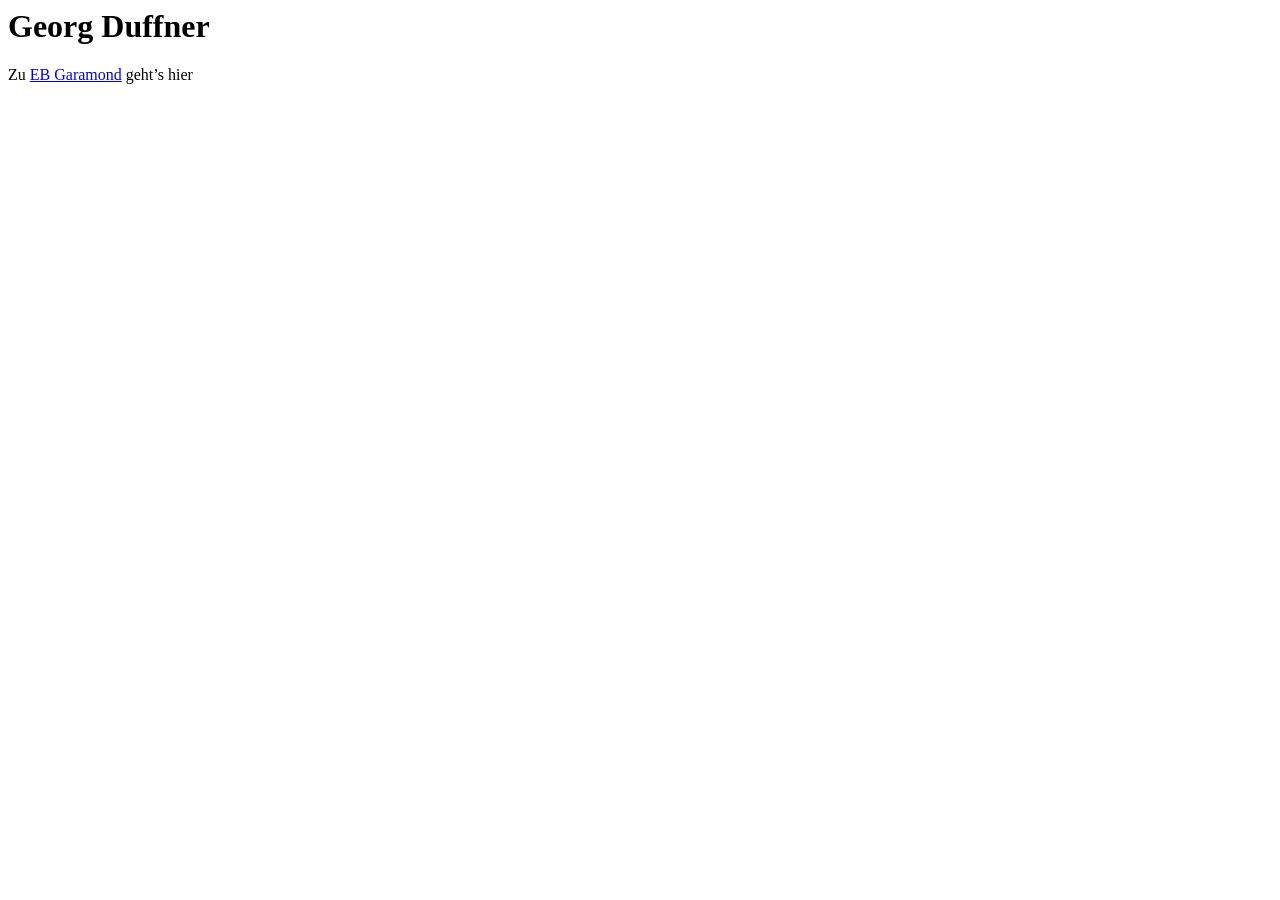
<file: css/index.html>
<html>
	<head>
		<title>Georg Duffner</title>
		<meta name="author" content="Georg A. Duffner">
		<meta http-equiv="content-type" content="text/html; charset=UTF-8">
		<meta http-equiv="expires" content="0">
</head>
	<body>
		<div id="main">
			<h1>Georg Duffner</h1>
			<p>Zu <a href="ebgaramond/index.html">EB Garamond</a> geht’s hier</p>
		</div>
	</body>
</html>
</file>
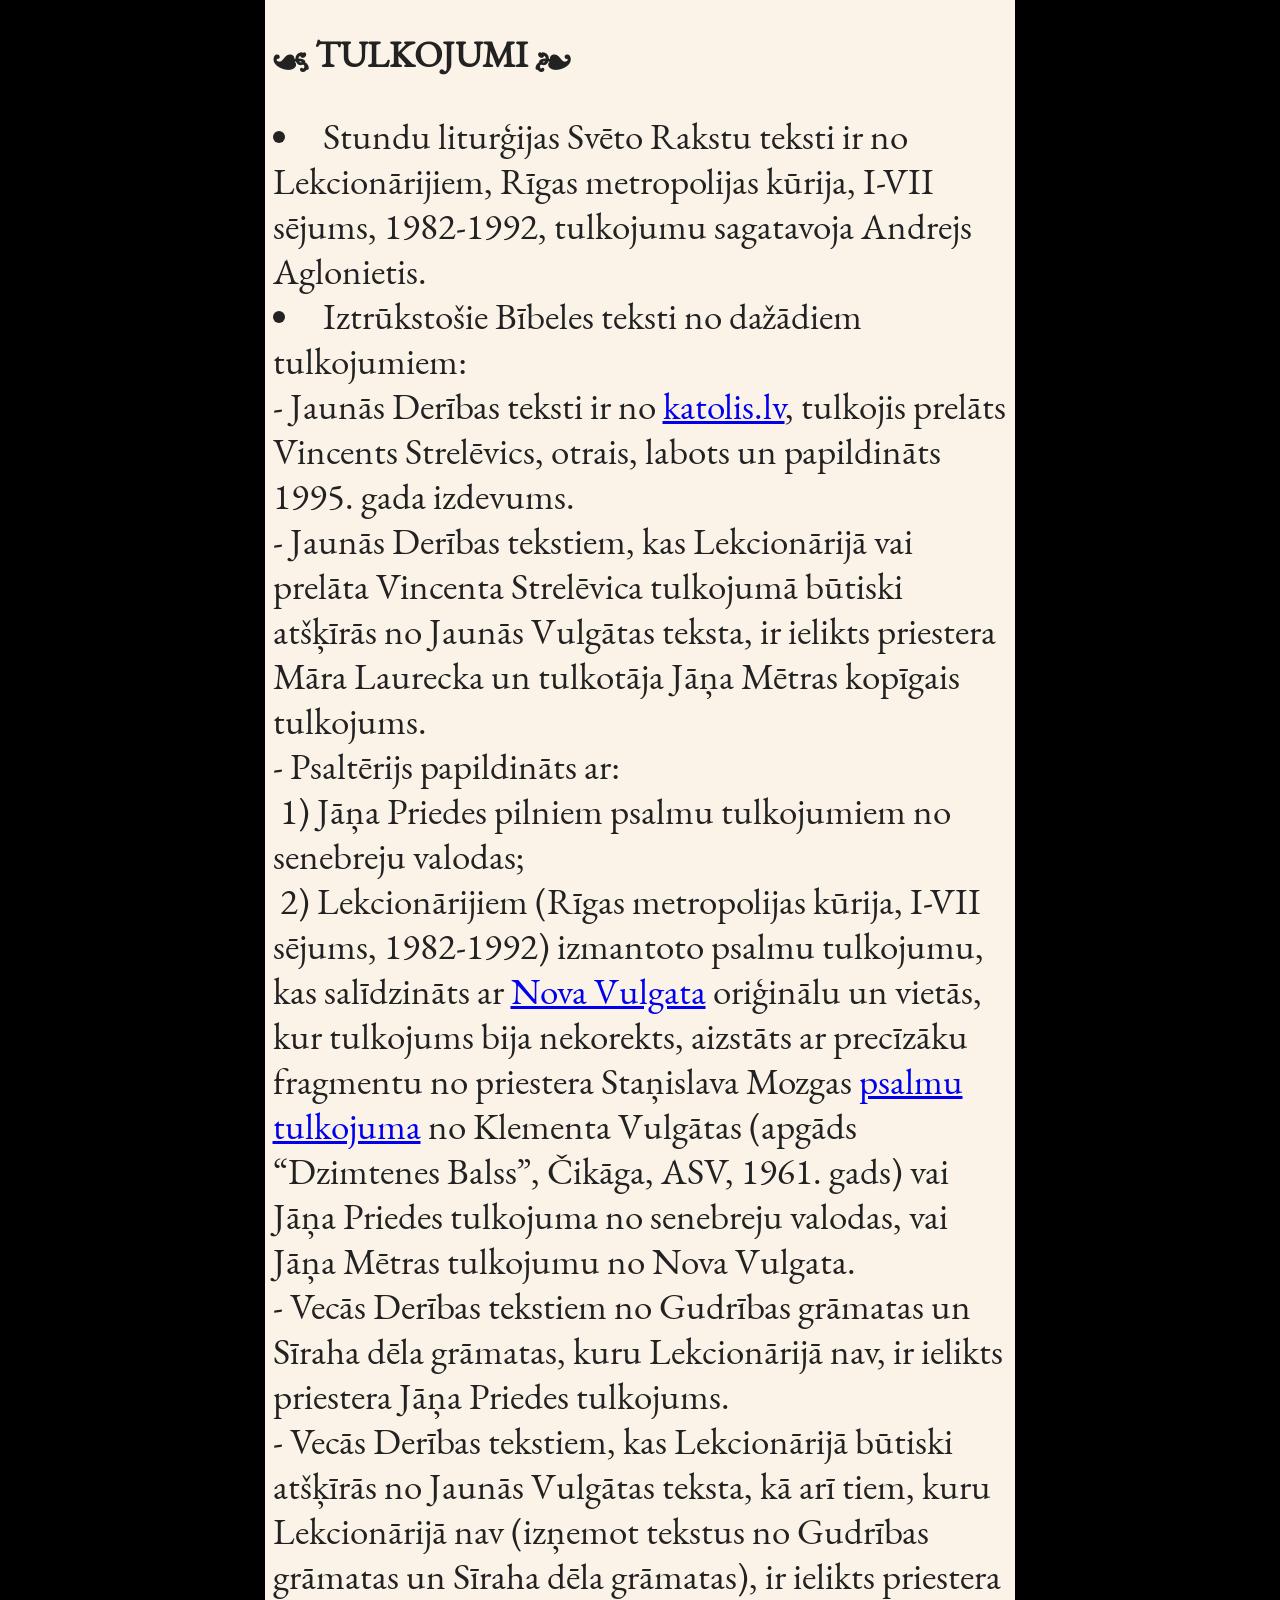
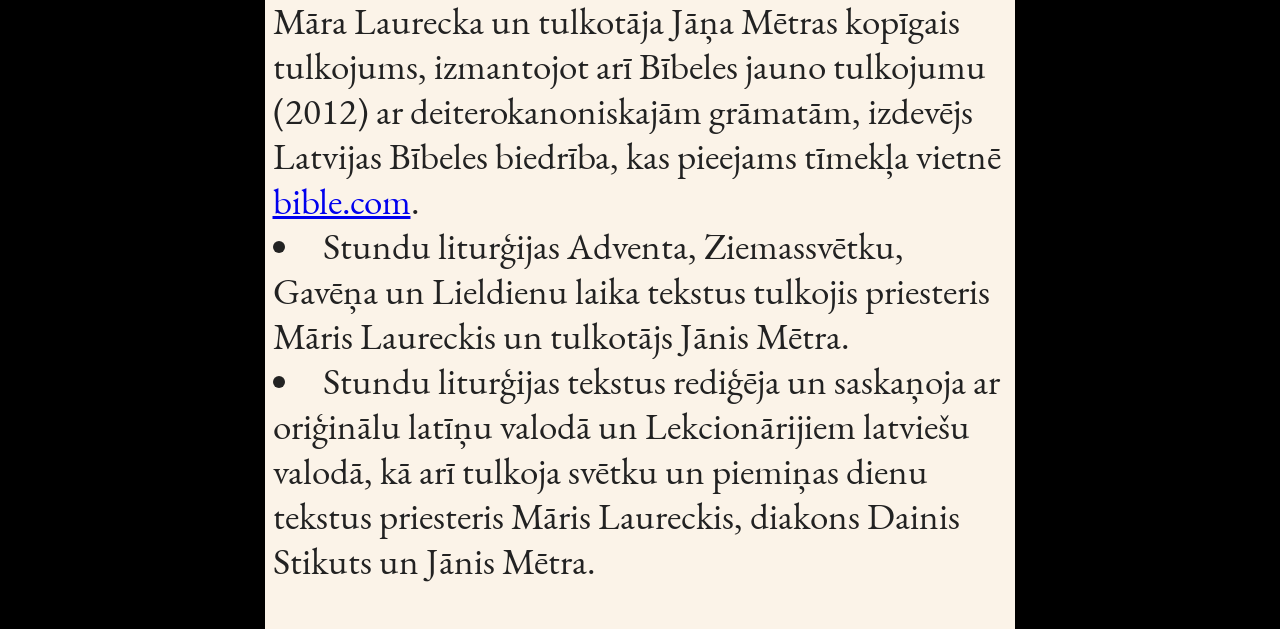
<file: copyright.html>
<!DOCTYPE html>
<html lang = "lv">
	<head>
		<meta charset="utf-8">
		<meta name="viewport" content="width=device-width, initial-scale=1">
		<link rel="stylesheet" href="css/style.css">
	</head>
	<body >
		<div id="main">
			<div class="maincontainer" style="padding:1%">
				<h1 >☙ TULKOJUMI ❧</h1>
				<ul>
<li>Stundu liturģijas Svēto Rakstu teksti ir no Lekcionārijiem, Rīgas metropolijas kūrija, I-VII sējums, 1982-1992, tulkojumu sagatavoja Andrejs Aglonietis.</li>
<li>Iztrūkstošie Bībeles teksti no dažādiem tulkojumiem:<br>
- Jaunās Derības teksti ir no <a href="https://katolis.lv/svetie-raksti/">katolis.lv</a>, tulkojis prelāts Vincents Strelēvics, otrais, labots un papildināts 1995. gada izdevums.<br>
- Jaunās Derības tekstiem, kas Lekcionārijā vai prelāta Vincenta Strelēvica tulkojumā būtiski atšķīrās no Jaunās Vulgātas teksta, ir ielikts priestera Māra Laurecka un tulkotāja Jāņa Mētras kopīgais tulkojums.<br>
- Psaltērijs papildināts ar:<br>
&nbsp;1) Jāņa Priedes pilniem psalmu tulkojumiem no senebreju valodas;<br>
&nbsp;2) Lekcionārijiem (Rīgas metropolijas kūrija, I-VII sējums, 1982-1992) izmantoto psalmu tulkojumu, kas salīdzināts ar  <a href=https://www.vatican.va/archive/bible/nova_vulgata/documents/nova-vulgata_index_lt.html>Nova Vulgata</a> oriģinālu un vietās, kur tulkojums bija nekorekts, aizstāts ar precīzāku fragmentu no priestera Staņislava Mozgas <a href=https://katolis.lv/psalmi/>psalmu tulkojuma</a> no Klementa Vulgātas (apgāds “Dzimtenes Balss”, Čikāga, ASV, 1961. gads) vai Jāņa Priedes tulkojuma no senebreju valodas, vai Jāņa Mētras tulkojumu no Nova Vulgata.<br>
- Vecās Derības tekstiem no Gudrības grāmatas un Sīraha dēla grāmatas, kuru Lekcionārijā nav, ir ielikts priestera Jāņa Priedes tulkojums.<br>
- Vecās Derības tekstiem, kas Lekcionārijā būtiski atšķīrās no Jaunās Vulgātas teksta, kā arī tiem, kuru Lekcionārijā nav (izņemot tekstus no Gudrības grāmatas un Sīraha dēla grāmatas), ir ielikts priestera Māra Laurecka un tulkotāja Jāņa Mētras kopīgais tulkojums, izmantojot arī Bībeles jauno tulkojumu (2012) ar deiterokanoniskajām grāmatām, izdevējs Latvijas Bībeles biedrība, kas pieejams tīmekļa vietnē <a href="https://bible.com/">bible.com</a>.</li>
<li>Stundu liturģijas Adventa, Ziemassvētku, Gavēņa un Lieldienu laika tekstus tulkojis priesteris Māris Laureckis un tulkotājs Jānis Mētra.</li>
<li>Stundu liturģijas tekstus rediģēja un saskaņoja ar oriģinālu latīņu valodā un Lekcionārijiem latviešu valodā, kā arī tulkoja svētku un piemiņas dienu tekstus priesteris Māris Laureckis, diakons Dainis Stikuts un Jānis Mētra.</li>
				</ul>
			</div>
		</div>
	</body>
</html>
</file>
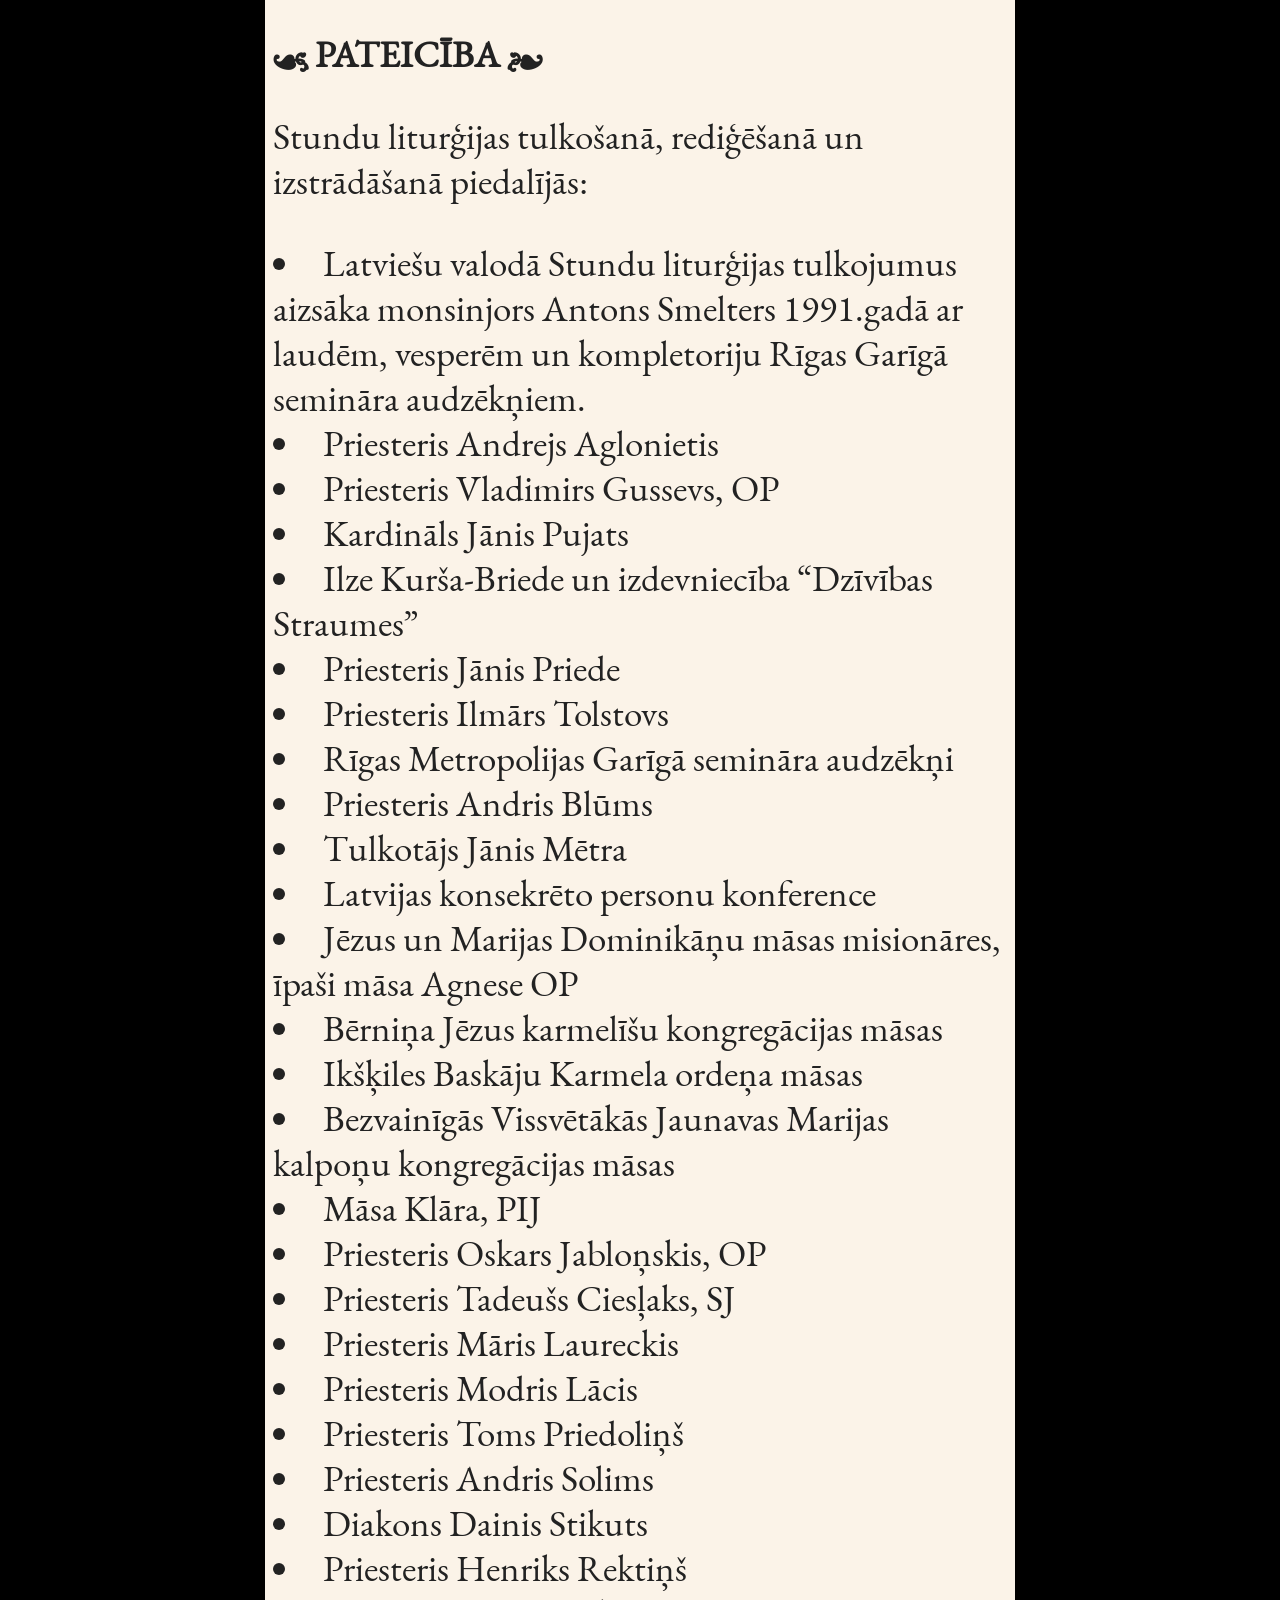
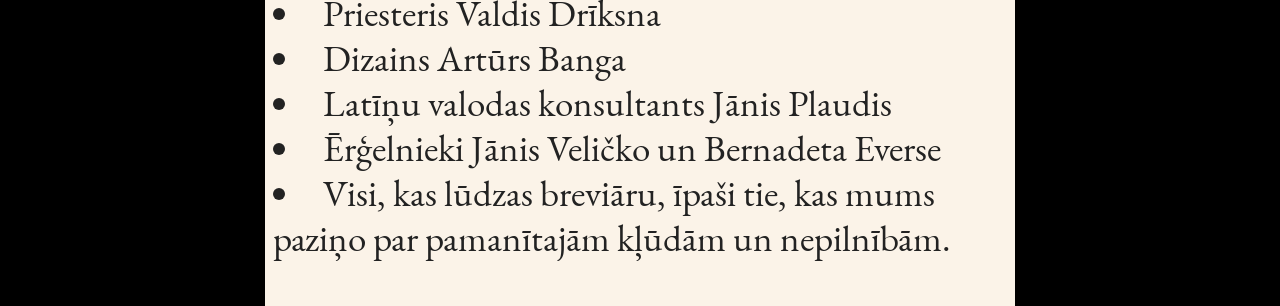
<file: credit.html>
<!DOCTYPE html>
<html lang = "lv">
	<head>
		<meta charset="utf-8">
		<meta name="viewport" content="width=device-width, initial-scale=1">
		<link rel="stylesheet" href="css/style.css">
	</head>
	<body >
		<div id="main">
			<div class="maincontainer" style="padding:1%">
				<h1 >☙ Pateicība  ❧<br></h1>
				<p>Stundu liturģijas tulkošanā, rediģēšanā un izstrādāšanā piedalījās:</p>
				<ul>
					<li>Latviešu valodā Stundu liturģijas tulkojumus aizsāka monsinjors Antons Smelters 1991.gadā ar laudēm, vesperēm un kompletoriju Rīgas Garīgā semināra audzēkņiem.</li>
					<li>Priesteris Andrejs Aglonietis</li>
					<li>Priesteris Vladimirs Gussevs, OP</li>
					<li>Kardināls Jānis Pujats</li>
					<li>Ilze Kurša-Briede un izdevniecība “Dzīvības Straumes”</li>
					<li>Priesteris Jānis Priede</li>
					<li>Priesteris Ilmārs Tolstovs</li>
					<li>Rīgas Metropolijas Garīgā semināra audzēkņi</li>
					<li>Priesteris Andris Blūms</li>
					<li>Tulkotājs Jānis Mētra</li>
					<li>Latvijas konsekrēto personu konference</li>
					<li>Jēzus un Marijas Dominikāņu māsas misionāres, īpaši māsa Agnese OP</li>
					<li>Bērniņa Jēzus karmelīšu kongregācijas māsas</li>
					<li>Ikšķiles Baskāju Karmela ordeņa māsas</li>
					<li>Bezvainīgās Vissvētākās Jaunavas Marijas kalpoņu kongregācijas māsas</li>
					<li>Māsa Klāra, PIJ</li>
					<li>Priesteris Oskars Jabloņskis, OP</li>
					<li>Priesteris Tadeušs Ciesļaks, SJ</li>
					<li>Priesteris Māris Laureckis</li>
					<li>Priesteris Modris Lācis</li>
					<li>Priesteris Toms Priedoliņš</li>
					<li>Priesteris Andris Solims</li>
					<li>Diakons Dainis Stikuts</li>
					<li>Priesteris Henriks Rektiņš</li>
					<li>Priesteris Valdis Drīksna</li>
					<li>Dizains Artūrs Banga</li>
					<li>Latīņu valodas konsultants Jānis Plaudis</li>
					<li>Ērģelnieki Jānis Veličko un Bernadeta Everse</li>
					<li>Visi, kas lūdzas breviāru, īpaši tie, kas mums paziņo par pamanītajām kļūdām un nepilnībām.</li>
				</ul>
			</div>
		</div>
	</body>
</html>
</file>
<file: css/style.css>
@font-face {
	font-family: Garamond;
	src: url('../src/EBGaramond-Regular.ttf');
		/* url('../src/EBGaramond12-Regular.ttf'),
			url('../src/EBGaramond12-Regular.otf'),
			url('../src/EBGaramond12-Regular.woff') format('woff'),
			url('../src/EBGaramond-Regular.ttf'); */
	font-display: swap;
}

:root {
	--zoom: 1;
	--unit: calc(min(100vw, 750px) * var(--zoom));
	--font-unit: calc(var(--unit) * 0.0494);
	--line-height-unit: calc(var(--unit) * 0.06);
	--paper-color: #FBF3E8;
	--font: Garamond, serif;
	font-family: var(--font);
	font-size: var(--font-unit);
	line-height: var(--line-height-unit);
	background-repeat: repeat;
	color: #222;
}

body {
	vertical-align: middle;
	margin: 0px;
	background-color: black;
}

.credit {
	margin-bottom: 0;
}

#main {
	max-width: var(--unit);
	margin: 0 auto; /*nocentrē*/
	background-color: var(--paper-color);
}

.maincontainer {
  padding: 0;
}

#liturgiskakrasabaneris {
  box-shadow: 0px 5px #222;
  width: 100%;
  margin: 0px;
}

#bannerborder {
  height: 40px;
  background-image: url(../img/Lacing.png);
  background-size: contain;
  background-repeat: repeat-x;
}

.logo img {
	height: calc(var(--unit) * 0.2);
	width: calc(var(--unit) * 0.2);
	border: 2px solid #fff;
	border-radius: 50%;
	background-color: #fff;
	vertical-align: middle;
}

.logo p {
  margin: 1%;
}

.logobar {
  text-align: center;
  padding: 0.5% 0 0.5% 0;
  background-color: #444;
}

.logobar h1 {
  margin: 0;
  color: #fff;
}

#apptitle {
  margin: 0;
  line-height: 200%;
  font-weight: 900;
  text-transform: uppercase;
  font-size: calc(var(--font-unit) * 1.5);
}

.dienaID {
  margin: 0px;
  font-size: var(--font-unit);
}

#datums,
#liturgsvetki,
#apptitle {
  color: inherit;
}

.dienaTips {
  margin: 0px;
  font-size: calc(var(--unit) * 0.06);
}

#altKrasa {
  margin: 1% auto auto auto;
  width: 2%;
  height: 2%;
  border-radius: 50%;
  border: 1px solid #fff;
}

#apptitle {
  vertical-align: bottom;
}

.centretsbloks {
  margin: 0 auto;
  width: 95%;
  text-align: center;
}

.infoparagrafs { // Kalendārā
  font-weight: bold;
}
.paragr {
	text-align: justify;
	text-indent: 5%;
	margin-left: calc(var(--font-unit)/2.5);
	margin-right: calc(var(--font-unit)/2.5);
}

.infolit {
  margin: 0 auto;
  width: 95%;
  padding: 2%;
}

.stundupoga {
  padding: calc(var(--font-unit) * 0.2);
  border-radius: calc(var(--font-unit) * 0.3);
  text-transform: uppercase;
  background-color: #444;
  border: none;
  color: #fff;
  transition: all ease-in 0.5s;
  font-size: calc(var(--font-unit) * 0.5);
  width: auto;
  font-weight: bold;
}

.stundupoga:hover {
  box-shadow: 0px 4px 5px #888;
  transform: scale(1.03);
  cursor: pointer;
  transition: all 0.1s;
}

.aktualastunda {
  background-color: #a3d420;
}

.accordion {
  font-size: calc(var(--font-unit) * 0.8);
  text-transform: uppercase;
  color: #444;
  cursor: pointer;
  padding: calc(var(--font-unit) * 0.1);
  width: 100%;
  text-align: left;
  border: none;
  transition: 0.4s;
}

.active,
.accordion:hover {
  background-color: #ccc;
}

.accordion:after {
  content: '\02795';
  /* Unicode character for "plus" sign (+) */
  font-size: calc(var(--font-unit) * 0.8);
  color: #a3d420;
  float: right;
}

.active:after {
  content: "\2796";
  /* Unicode character for "minus" sign (-) */
}

.panel {
  padding: calc(var(--font-unit) * 0.2);
  background-color: lightgrey;
  display: none;
  overflow: hidden;
}

.sarkans {
	font-weight: normal;
	color: #910a00;
}

.redbold {
	font-weight: bold;
	color: #910a00;
}

.blackbold {
	font-weight: bold;
}

.blackitalic {
	font-style: italic;
}

.bolditalic {
  font-style: italic;
  color: #910a00;
}

.italic {
  font-style: italic;
  color: #910a00;
}

.italicblack {
	font-style: italic;
}

.note,
.note p,
.note span {
	font-style: italic;
	font-weight: normal;
	color: #910a00;
	font-size: calc(var(--font-unit) * 0.7);
	text-transform: none;
}

.reload {
	font-size: calc(var(--font-unit) * 0.7);
}

.psalms1,
.psalms2,
.lugsana {
  padding: 0;
  margin: calc(var(--font-unit) * 0.4) 0px;
}

.psalms2 {
  padding-left: calc(var(--font-unit) * 0.4);
}

.super {
	position: relative;
   top: calc(var(--font-unit) * (-0.3 ));
	font-size: calc(var(--font-unit) * 0.7);
}

p,
li {
  color: #222;
}

ul {
  padding-inline-start: 0;
}

li {
  list-style-position: inside;
}

h1,
h2,
h3,
h4,
h5,
h6 {
  color: #222;
}

h1,
h2 {
	text-transform: uppercase;
	font-size: var(--font-unit);
	line-height: var(--line-height-unit);
}

h4 {
	margin: auto;
	padding-top: calc(var(--font-unit) * 0.4);
   padding-bottom: calc(var(--font-unit) * 0.4);
}

#ant1,
#ant2,
#ant3,
h4 {
	font-size: var(--font-unit);
	line-height: var(--line-height-unit);
}

hr {
	margin: 3%;
	width: 90%;
	border: 0;
	height: 1px;
	background-image: linear-gradient(to right, rgba(0, 0, 0, 0), rgba(0, 0, 0, 0.75), rgba(0, 0, 0, 0));
}

.container {
  /* padding: 0.4px; */
  /* margin: 0.4px; */
  border-block-end-width: 3px;
}

.titleimage img {
  display: block;
  margin: 0 auto;
  width: 90%;
  height: auto;
}

#LugsanuTeksts {
  padding: 1%;
  position: relative;
}

.white>p {
  color: #222!important;
}

#nextButton, #prevButton {
	font-size: var(--font-unit);
	line-height: var(--line-height-unit);
}

/* Sākums = Izvēršamās pogas= */

#main-menu {
	position: relative;
	z-index: 1;
}
#main-menu-button {
	position: absolute;
	right: 10px;
	}
.menu-button {
	font-weight: bold;
   font-size: larger;
	cursor: cell;
	background-color: #3498DB;
	border: 0;
	border-radius: 100%;
}

.main-menu-content {
	display: none;
}

.main-menu-button:hover .menu-button:hover .main-menu-content{
	background-color: #2980B9;
	display: block;
}


/* Dropdown Button */
.dropbtn {
  background-color: #3498DB;
  color: white;
  padding-block: inherit;
  margin: -10px;
  font-size: inherit;
  border: none;
  border-radius: 20%;
  cursor: pointer;
  /* margin-top: 3%; */
}
/* Dropdown button on hover & focus */
.dropbtn:hover, .dropbtn:focus {
  background-color: #2980B9;
}
/* The container <div> - needed to position the dropdown content */
.dropdown {
	float: right;
	right: 5%;
	height: 6%;
	width: 6%
}
/* Dropdown Content (Hidden by Default) */
.dropdown-content {
  display: none;
  position: absolute;
  font-size: calc(var(--font-unit) * 0.7);
  background-color: #f1f1f1;
  min-width: max-content;
  right: 0;
  z-index: 1;
  box-shadow: 0px 8px 16px 0px rgba(0,0,0,0.2);
}
/* Links inside the dropdown */
.dropdown-content a {
  color: black;
  padding-left: 10px;
  padding-right: 10px;
  text-decoration: none;
  display: block;
}
/* Change color of dropdown links on hover */
.dropdown-content a:hover {background-color: #ddd}
/* Show the dropdown menu (use JS to add this class to the .dropdown-content container when the user clicks on the dropdown button) */
.show {display:block;}
/* Beigas = Izvēršamās pogas= */

#bookMarkZoom {
    line-height: 0;
}
.bookMarkText, #zoom {
	font-size: 50%;
	line-height: 100%;
}
.zoombtn {
	font-weight: 900;
	background-color: #3498DB;
	color: white;
	padding-block: inherit;
	border: none;
	border-radius: 20%;
	cursor: pointer;
}
.zoompercent {
	font-size: 50%;
}
</file>
